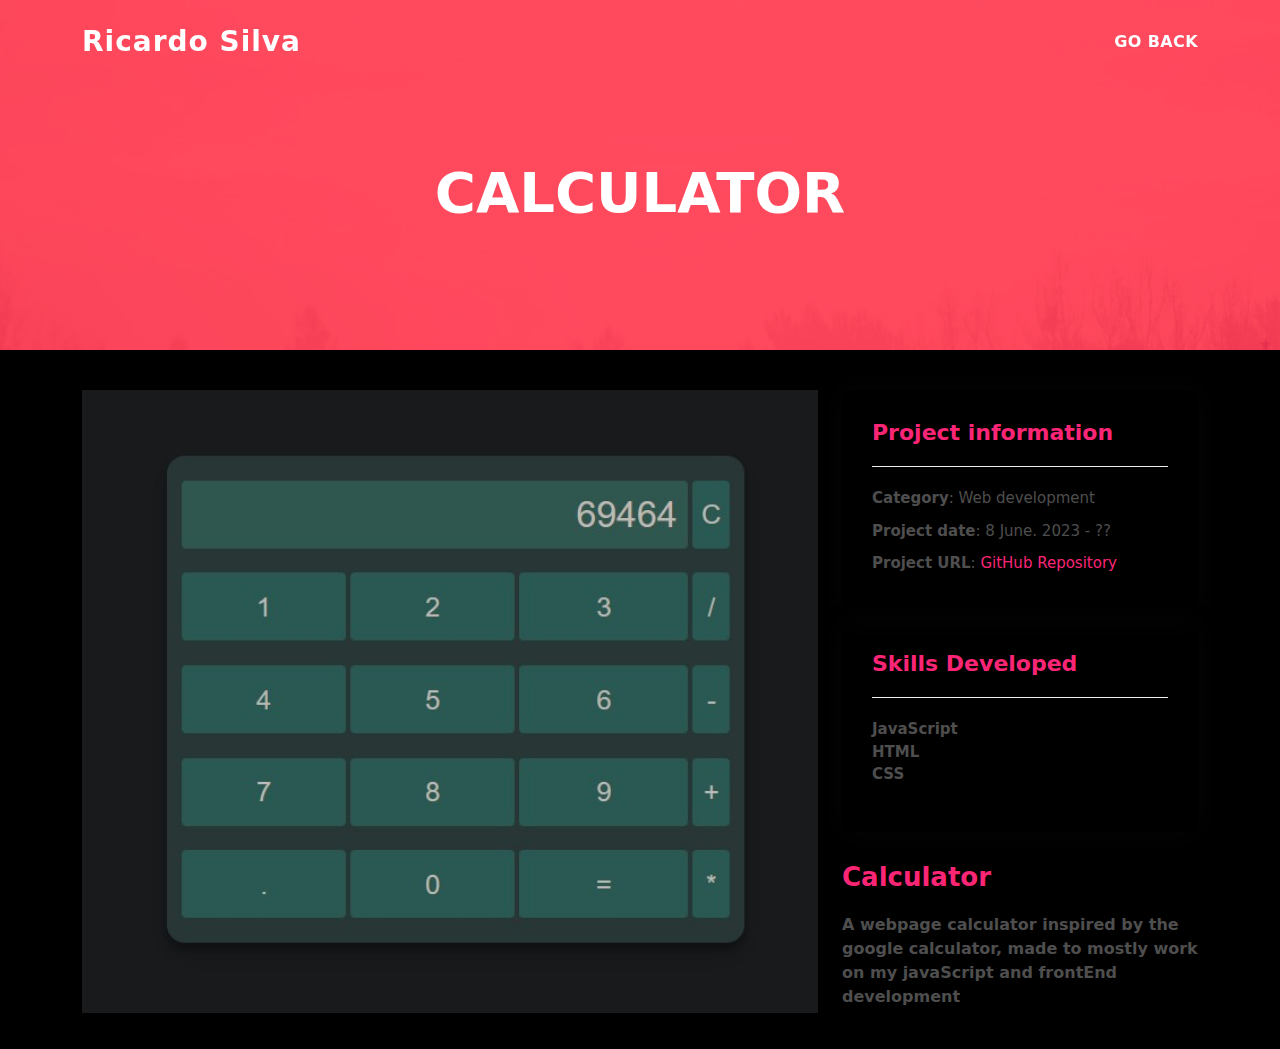
<file: pages/Calculator.html>
<!DOCTYPE html>
<html lang="en">

<head>
  <meta charset="utf-8">
  <meta content="width=device-width, initial-scale=1.0" name="viewport">

  <title>Calculator</title>
  <meta content="" name="description">
  <meta content="" name="keywords">

  <!-- Favicons -->
  <link href="../assets/img/me.png" rel="icon">
  <link href="../assets/img/me.png" rel="apple-touch-icon">

  <!-- Vendor CSS Files -->
  <link href="../assets/vendor/bootstrap/css/bootstrap.min.css" rel="stylesheet">
  <link href="../assets/vendor/bootstrap-icons/bootstrap-icons.css" rel="stylesheet">
  <link href="../assets/vendor/glightbox/css/glightbox.min.css" rel="stylesheet">
  <link href="../assets/vendor/swiper/swiper-bundle.min.css" rel="stylesheet">

  <!-- Template Main CSS File -->
  <link href="../assets/css/style.css" rel="stylesheet">

</head>

<body>

  <!-- ======= Header ======= -->
  <header id="header" class="fixed-top">
    <div class="container d-flex align-items-center justify-content-between">

      <h1 class="logo"><a href="../index.html">Ricardo Silva</a></h1>


      <nav id="navbar" class="navbar">
        <ul>
          <li><a class="nav-link scrollto " href="../index.html">Go back</a></li>         
        </ul>
        <i class="bi bi-list mobile-nav-toggle"></i>
      </nav><!-- .navbar -->

    </div>
  </header><!-- End Header -->

  <div class="hero hero-single route bg-image" style="background-image: url(../assets/img/overlay-bg.jpg)">
    <div class="overlay-mf"></div>
    <div class="hero-content display-table">
      <div class="table-cell">
        <div class="container">
          <h2 class="hero-title mb-4">Calculator</h2>
        </div>
      </div>
    </div>
  </div>

  <main id="main">

    <!-- ======= Portfolio Details Section ======= -->
    <section id="portfolio-details" class="portfolio-details">
      <div class="container">
        <div class="row gy-4">
          <div class="col-lg-8">
            <div class="portfolio-details-slider swiper">
              <div class="swiper-wrapper align-items-center">
                  <img src="../assets/img/CalculatorApp.jpg" alt="">
              </div>
            </div>
          </div>

          <div class="col-lg-4">
            <div class="portfolio-info">
              <h3>Project information</h3>
              <ul>
                <li><strong>Category</strong>: Web development</li>
                <li><strong>Project date</strong>: 8 June. 2023 - ??</li>
                <li><strong>Project URL</strong>: <a href="https://github.com/RicardoSilva0227/Calculator" target=”_blank”>GitHub Repository</a></li>
              </ul>
            </div>

            <div class="portfolio-info">
              <h3>Skills Developed</h3>
              <ul>
                <li><strong>JavaScript</li>
                <li><strong>HTML</li>
                <li><strong>CSS</li>
              </ul>
            </div>
            <div class="portfolio-description">
              <h2>Calculator</h2>
              <p>A webpage calculator inspired by the google calculator, made to mostly work on my javaScript and frontEnd development</p>
            </div>
          </div>

        </div>

      </div>
    </section><!-- End Portfolio Details Section -->

  </main><!-- End #main -->

  <!-- ======= Footer ======= -->
  <!-- <footer>
    <div class="container">
      <div class="row">
        <div class="col-sm-12">
          <div class="copyright-box">
            <p class="copyright">&copy; Copyright <strong>DevFolio</strong>. All Rights Reserved</p>
            <div class="credits"> -->
              <!--
              All the links in the footer should remain intact.
              You can delete the links only if you purchased the pro version.
              Licensing information: https://bootstrapmade.com/license/
              Purchase the pro version with working PHP/AJAX contact form: https://bootstrapmade.com/buy/?theme=DevFolio
            -->
              <!-- Designed by <a href="https://bootstrapmade.com/">BootstrapMade</a>
            </div>
          </div>
        </div>
      </div>
    </div>
  </footer> End  Footer -->

  <div id="preloader"></div>
  <a href="#" class="back-to-top d-flex align-items-center justify-content-center"><i class="bi bi-arrow-up-short"></i></a>

  <!-- Vendor JS Files -->
  <script src="../assets/vendor/purecounter/purecounter_vanilla.js"></script>
  <script src="../assets/vendor/bootstrap/js/bootstrap.bundle.min.js"></script>
  <script src="../assets/vendor/glightbox/js/glightbox.min.js"></script>
  <script src="../assets/vendor/swiper/swiper-bundle.min.js"></script>
  <script src="../assets/vendor/typed.js/typed.min.js"></script>
  <script src="../assets/vendor/php-email-form/validate.js"></script>

  <!-- Template Main JS File -->
  <script src="../assets/js/main.js"></script>

</body>

</html>
</file>
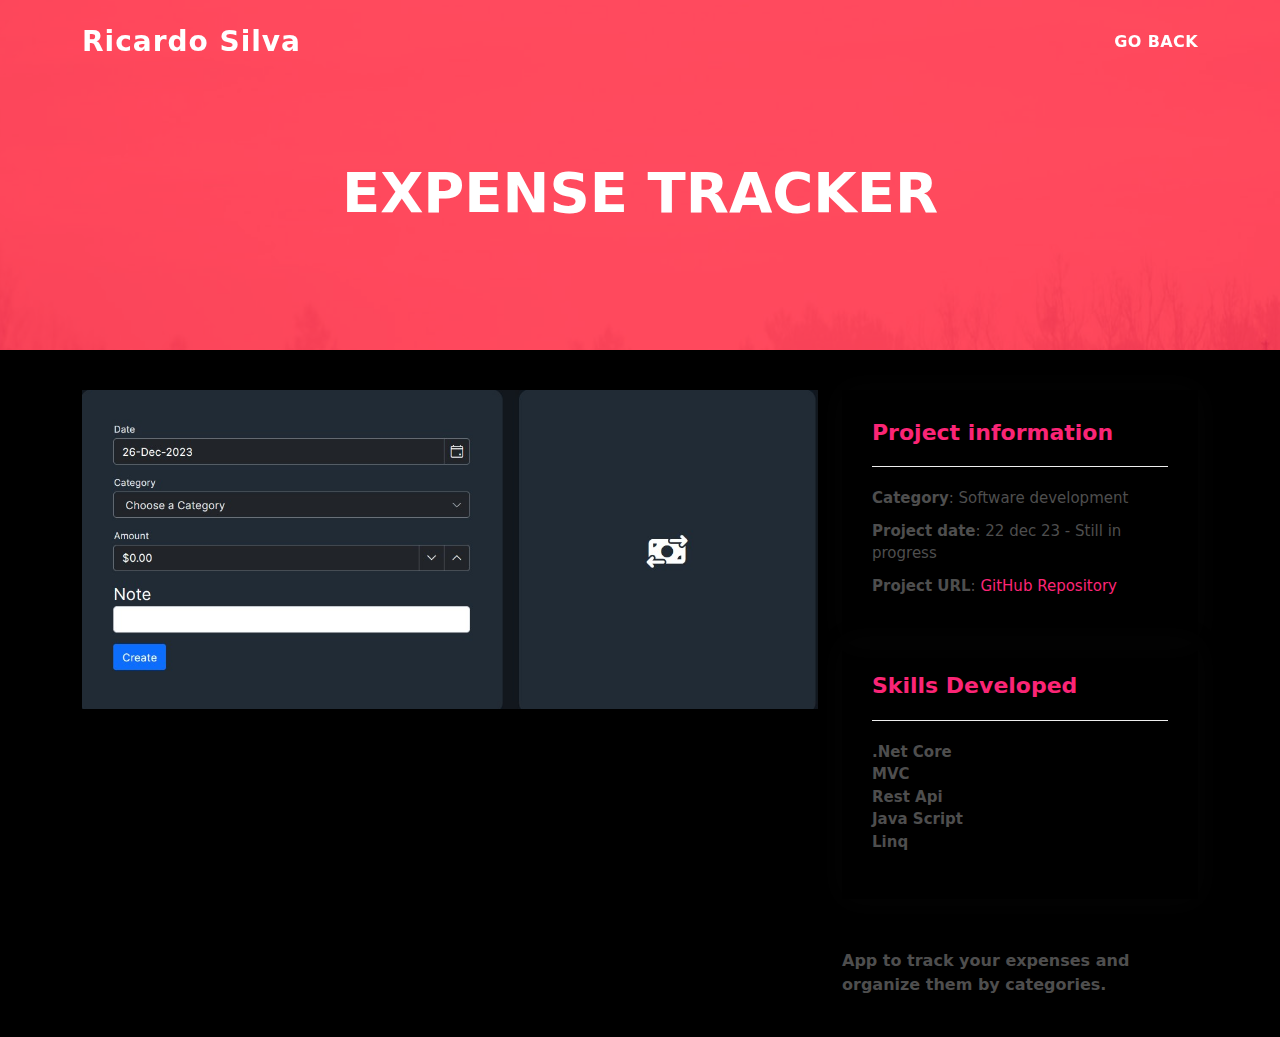
<file: pages/ExpenseTracker.html>
<!DOCTYPE html>
<html lang="en">

<head>
  <meta charset="utf-8">
  <meta content="width=device-width, initial-scale=1.0" name="viewport">

  <title>Expense Tracker</title>
  <meta content="" name="description">
  <meta content="" name="keywords">

  <!-- Favicons -->
  <link href="../assets/img/me.png" rel="icon">
  <link href="../assets/img/me.png" rel="apple-touch-icon">

  <!-- Vendor CSS Files -->
  <link href="../assets/vendor/bootstrap/css/bootstrap.min.css" rel="stylesheet">
  <link href="../assets/vendor/bootstrap-icons/bootstrap-icons.css" rel="stylesheet">
  <link href="../assets/vendor/glightbox/css/glightbox.min.css" rel="stylesheet">
  <link href="../assets/vendor/swiper/swiper-bundle.min.css" rel="stylesheet">

  <!-- Template Main CSS File -->
  <link href="../assets/css/style.css" rel="stylesheet">

</head>

<body>

  <!-- ======= Header ======= -->
  <header id="header" class="fixed-top">
    <div class="container d-flex align-items-center justify-content-between">

      <h1 class="logo"><a href="../index.html">Ricardo Silva</a></h1>


      <nav id="navbar" class="navbar">
        <ul>
          <li><a class="nav-link scrollto " href="../index.html">Go back</a></li>         
        </ul>
        <i class="bi bi-list mobile-nav-toggle"></i>
      </nav><!-- .navbar -->

    </div>
  </header><!-- End Header -->

  <div class="hero hero-single route bg-image" style="background-image: url(../assets/img/overlay-bg.jpg)">
    <div class="overlay-mf"></div>
    <div class="hero-content display-table">
      <div class="table-cell">
        <div class="container">
          <h2 class="hero-title mb-4">Expense Tracker</h2>
        </div>
      </div>
    </div>
  </div>

  <main id="main">

    <!-- ======= Portfolio Details Section ======= -->
    <section id="portfolio-details" class="portfolio-details">
      <div class="container">
        <div class="row gy-4">
          <div class="col-lg-8">
            <div class="portfolio-details-slider swiper">
              <div class="swiper-wrapper align-items-center">
                <!-- <div class="swiper-slide"> -->
                  <img src="../assets/img/expenseTracker.jpg" alt="">
                <!-- </div>-->
              </div>
            </div>
          </div>

          <div class="col-lg-4">
            <div class="portfolio-info">
              <h3>Project information</h3>
              <ul>
                <li><strong>Category</strong>: Software development</li>
                <li><strong>Project date</strong>: 22 dec 23 - Still in progress</li>
                <li><strong>Project URL</strong>: <a href="https://github.com/RicardoSilva0227/ExpenseTracker" target=”_blank”>GitHub Repository</a></li>
              </ul>
            </div>

            <div class="portfolio-info">
              <h3>Skills Developed</h3>
              <ul>
                <li><strong>.Net Core</li>
                <li><strong>MVC</li>
                <li><strong>Rest Api</li>
                <li><strong>Java Script</li>
                <li><strong>Linq</li>
              </ul>
            </div>
            <div class="portfolio-description">
              <h2></h2>
              <p>App to track your expenses and organize them by categories.</p>
            </div>
          </div>

        </div>

      </div>
    </section><!-- End Portfolio Details Section -->

  </main><!-- End #main -->

 
  <div id="preloader"></div>
  <a href="#" class="back-to-top d-flex align-items-center justify-content-center"><i class="bi bi-arrow-up-short"></i></a>

  <!-- Vendor JS Files -->
  <script src="../assets/vendor/purecounter/purecounter_vanilla.js"></script>
  <script src="../assets/vendor/bootstrap/js/bootstrap.bundle.min.js"></script>
  <script src="../assets/vendor/glightbox/js/glightbox.min.js"></script>
  <script src="../assets/vendor/swiper/swiper-bundle.min.js"></script>
  <script src="../assets/vendor/typed.js/typed.min.js"></script>
  <script src="../assets/vendor/php-email-form/validate.js"></script>

  <!-- Template Main JS File -->
  <script src="../assets/js/main.js"></script>

</body>

</html>
</file>
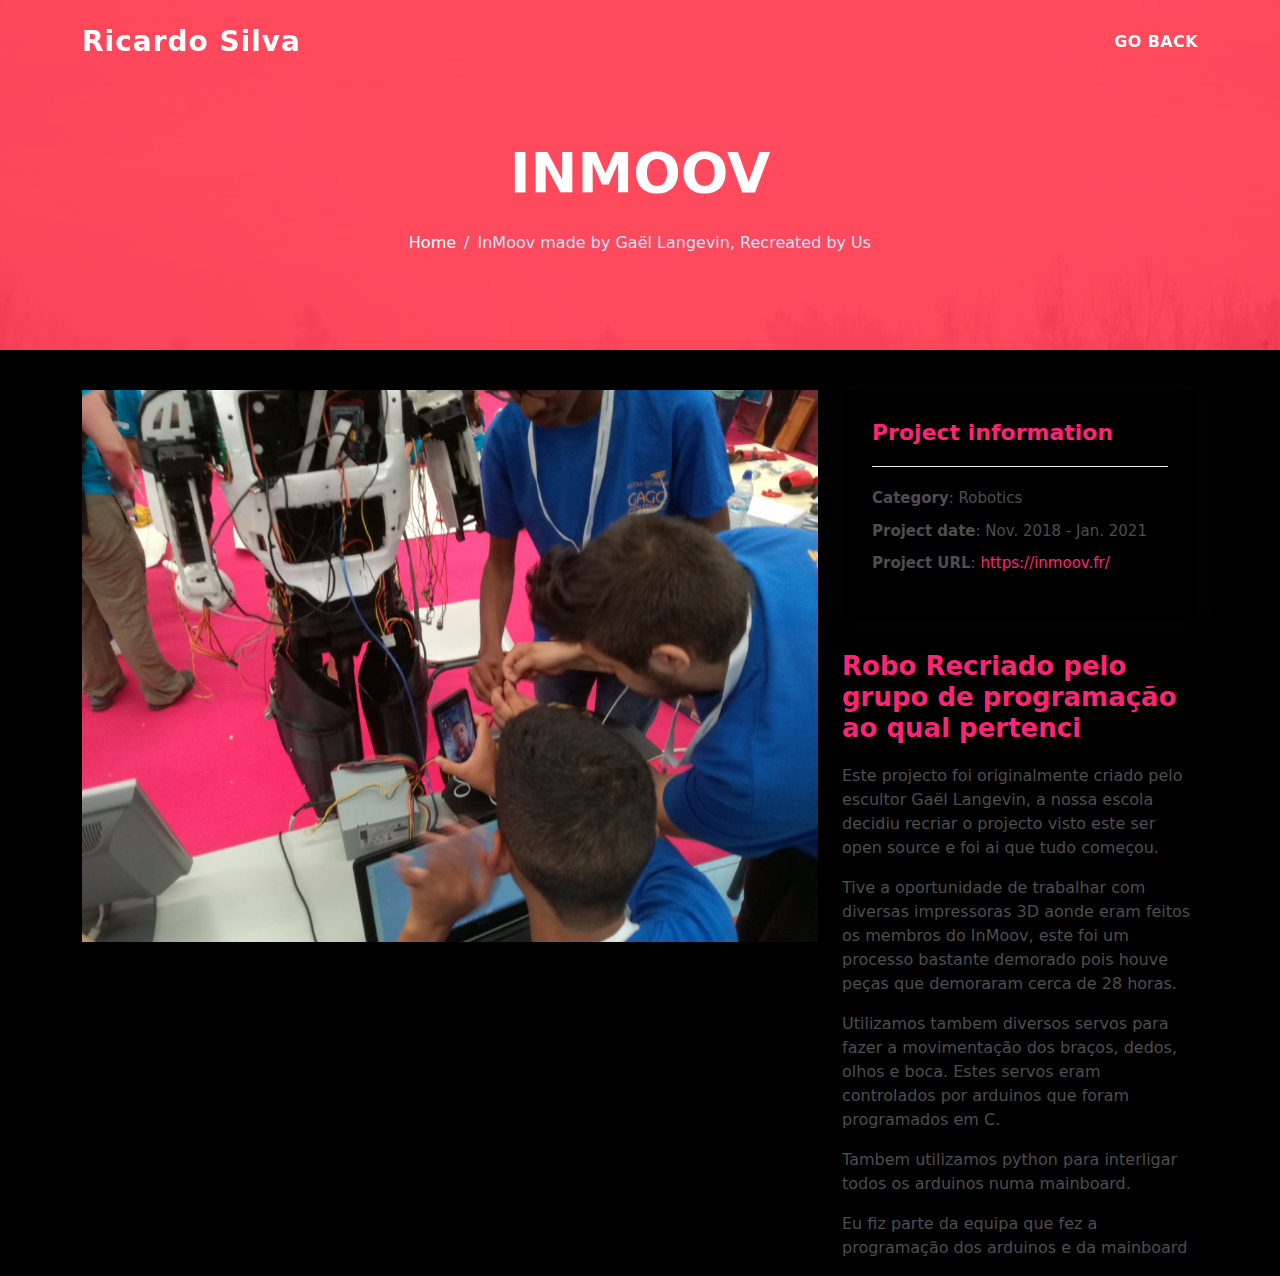
<file: pages/Inmoov.html>
<!DOCTYPE html>
<html lang="en">

<head>
  <meta charset="utf-8">
  <meta content="width=device-width, initial-scale=1.0" name="viewport">

  <title>InMoov Project</title>
  <meta content="" name="description">
  <meta content="" name="keywords">

  <!-- Favicons -->
  <link href="../assets/img/me.png" rel="icon">
  <link href="../assets/img/me.png" rel="apple-touch-icon">

  <!-- Vendor CSS Files -->
  <link href="../assets/vendor/bootstrap/css/bootstrap.min.css" rel="stylesheet">
  <link href="../assets/vendor/bootstrap-icons/bootstrap-icons.css" rel="stylesheet">
  <link href="../assets/vendor/glightbox/css/glightbox.min.css" rel="stylesheet">
  <link href="../assets/vendor/swiper/swiper-bundle.min.css" rel="stylesheet">

  <!-- Template Main CSS File -->
  <link href="../assets/css/style.css" rel="stylesheet">

  <!-- =======================================================
  * Template Name: DevFolio
  * Updated: Mar 10 2023 with Bootstrap v5.2.3
  * Template URL: https://bootstrapmade.com/devfolio-bootstrap-portfolio-html-template/
  * Author: BootstrapMade.com
  * License: https://bootstrapmade.com/license/
  ======================================================== -->
</head>

<body>

  <!-- ======= Header ======= -->
  <header id="header" class="fixed-top">
    <div class="container d-flex align-items-center justify-content-between">

      <h1 class="logo"><a href="../index.html">Ricardo Silva</a></h1>

      <nav id="navbar" class="navbar">
        <ul>
          <li><a class="nav-link scrollto " href="../index.html">Go back</a></li>         
        </ul>
        <i class="bi bi-list mobile-nav-toggle"></i>
      </nav>

    </div>
  </header><!-- End Header -->

  <div class="hero hero-single route bg-image" style="background-image: url(../assets/img/overlay-bg.jpg)">
    <div class="overlay-mf"></div>
    <div class="hero-content display-table">
      <div class="table-cell">
        <div class="container">
          <h2 class="hero-title mb-4">InMoov</h2>
          <ol class="breadcrumb d-flex justify-content-center">
            <li class="breadcrumb-item">
              <a href="#">Home</a>
            </li>
            <li class="breadcrumb-item active">InMoov made by Gaël Langevin, Recreated by Us</li>
          </ol>
        </div>
      </div>
    </div>
  </div>
  <main id="main">
    <!-- ======= Portfolio Details Section ======= -->
    <section id="portfolio-details" class="portfolio-details">
      <div class="container">
        <div class="row gy-4">
          <div class="col-lg-8">
            <div class="portfolio-details-slider swiper">
              <div class="swiper-wrapper align-items-center">
                <div class="swiper-slide">
                  <img src="../assets/img/InmoovEvento.jpg" alt="">
                </div>             
              </div>
              <div class="swiper-pagination"></div>
            </div>
          </div>

          <div class="col-lg-4">
            <div class="portfolio-info">
              <h3>Project information</h3>
              <ul>
                <li><strong>Category</strong>: Robotics</li>
                <li><strong>Project date</strong>: Nov. 2018 - Jan. 2021</li>
                <li><strong>Project URL</strong>: <a href="https://inmoov.fr/" target=”_blank”>https://inmoov.fr/</a></li>
              </ul>
            </div>
            <div class="portfolio-description">
              <h2>Robo Recriado pelo grupo de programação ao qual pertenci</h2>
              <p>Este projecto foi originalmente criado pelo escultor Gaël Langevin, a nossa escola decidiu recriar o projecto visto este ser open source e foi ai que tudo começou. </p>
                <p>Tive a oportunidade de trabalhar com diversas impressoras 3D aonde eram feitos os membros do InMoov, este foi um processo bastante demorado pois houve peças que demoraram cerca de 28 horas.</p>
                <p>Utilizamos tambem diversos servos para fazer a movimentação dos braços, dedos, olhos e boca. Estes servos eram controlados por arduinos que foram programados em C.</p> 
                <p>Tambem utilizamos python para interligar todos os arduinos numa mainboard.</p>
                <p>Eu fiz parte da equipa que fez a programação dos arduinos e da mainboard</p>
              
            </div>
          </div>

        </div>

      </div>
    </section><!-- End Portfolio Details Section -->

  </main><!-- End #main -->

  <!-- ======= Footer ======= -->
  <!-- <footer>
    <div class="container">
      <div class="row">
        <div class="col-sm-12">
          <div class="copyright-box">
            <p class="copyright">&copy; Copyright <strong>DevFolio</strong>. All Rights Reserved</p>
            <div class="credits"> -->
              <!--
              All the links in the footer should remain intact.
              You can delete the links only if you purchased the pro version.
              Licensing information: https://bootstrapmade.com/license/
              Purchase the pro version with working PHP/AJAX contact form: https://bootstrapmade.com/buy/?theme=DevFolio
            -->
              <!-- Designed by <a href="https://bootstrapmade.com/">BootstrapMade</a>
            </div>
          </div>
        </div>
      </div>
    </div>
  </footer> End  Footer -->

  <div id="preloader"></div>
  <a href="#" class="back-to-top d-flex align-items-center justify-content-center"><i class="bi bi-arrow-up-short"></i></a>

  <!-- Vendor JS Files -->
  <script src="../assets/vendor/purecounter/purecounter_vanilla.js"></script>
  <script src="../assets/vendor/bootstrap/js/bootstrap.bundle.min.js"></script>
  <script src="../assets/vendor/glightbox/js/glightbox.min.js"></script>
  <script src="../assets/vendor/swiper/swiper-bundle.min.js"></script>
  <script src="../assets/vendor/typed.js/typed.min.js"></script>
  <script src="../assets/vendor/php-email-form/validate.js"></script>

  <!-- Template Main JS File -->
  <script src="../assets/js/main.js"></script>

</body>

</html>
</file>
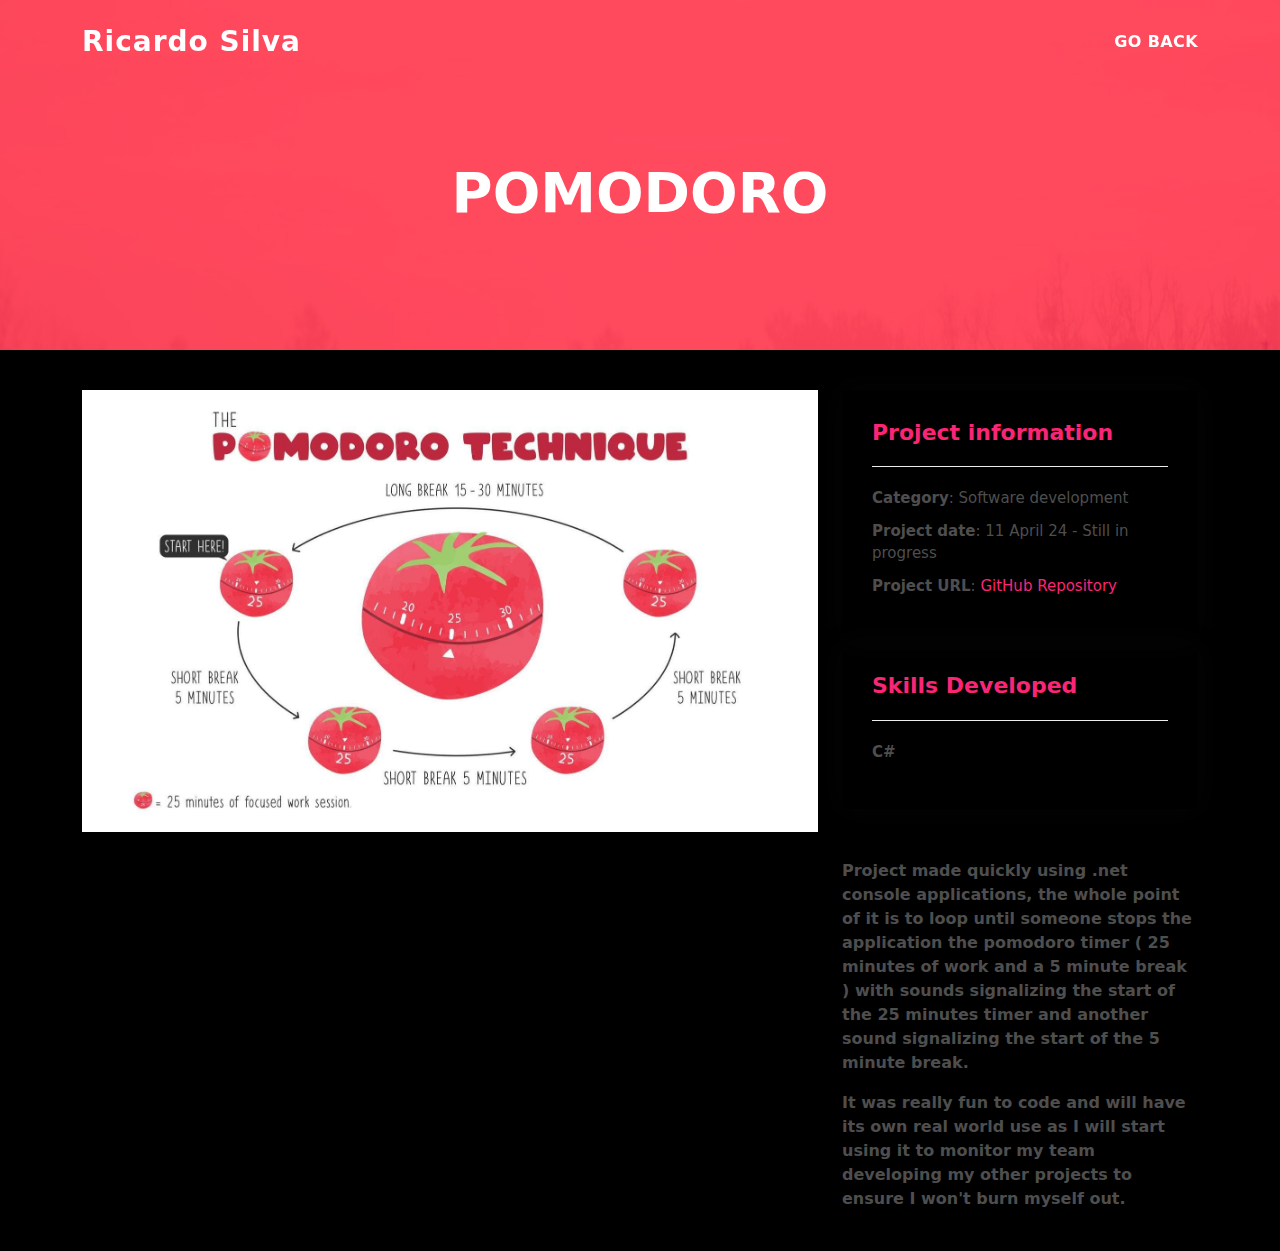
<file: pages/Pomodoro.html>
<!DOCTYPE html>
<html lang="en">

<head>
  <meta charset="utf-8">
  <meta content="width=device-width, initial-scale=1.0" name="viewport">

  <title>Pomodoro</title>
  <meta content="" name="description">
  <meta content="" name="keywords">

  <!-- Favicons -->
  <link href="../assets/img/me.png" rel="icon">
  <link href="../assets/img/me.png" rel="apple-touch-icon">

  <!-- Vendor CSS Files -->
  <link href="../assets/vendor/bootstrap/css/bootstrap.min.css" rel="stylesheet">
  <link href="../assets/vendor/bootstrap-icons/bootstrap-icons.css" rel="stylesheet">
  <link href="../assets/vendor/glightbox/css/glightbox.min.css" rel="stylesheet">
  <link href="../assets/vendor/swiper/swiper-bundle.min.css" rel="stylesheet">

  <!-- Template Main CSS File -->
  <link href="../assets/css/style.css" rel="stylesheet">

</head>

<body>

  <!-- ======= Header ======= -->
  <header id="header" class="fixed-top">
    <div class="container d-flex align-items-center justify-content-between">

      <h1 class="logo"><a href="../index.html">Ricardo Silva</a></h1>


      <nav id="navbar" class="navbar">
        <ul>
          <li><a class="nav-link scrollto " href="../index.html">Go back</a></li>         
        </ul>
        <i class="bi bi-list mobile-nav-toggle"></i>
      </nav><!-- .navbar -->

    </div>
  </header><!-- End Header -->

  <div class="hero hero-single route bg-image" style="background-image: url(../assets/img/overlay-bg.jpg)">
    <div class="overlay-mf"></div>
    <div class="hero-content display-table">
      <div class="table-cell">
        <div class="container">
          <h2 class="hero-title mb-4">Pomodoro</h2>
        </div>
      </div>
    </div>
  </div>

  <main id="main">

    <!-- ======= Portfolio Details Section ======= -->
    <section id="portfolio-details" class="portfolio-details">
      <div class="container">
        <div class="row gy-4">
          <div class="col-lg-8">
            <div class="portfolio-details-slider swiper">
              <div class="swiper-wrapper align-items-center">
                <!-- <div class="swiper-slide"> -->
                  <img src="../assets/img/pomodoro.jpg" alt="">
                <!-- </div>-->
              </div>
            </div>
          </div>

          <div class="col-lg-4">
            <div class="portfolio-info">
              <h3>Project information</h3>
              <ul>
                <li><strong>Category</strong>: Software development</li>
                <li><strong>Project date</strong>: 11 April 24 - Still in progress</li>
                <li><strong>Project URL</strong>: <a href="https://github.com/RicardoSilva0227/Pomodoro" target=”_blank”>GitHub Repository</a></li>
              </ul>
            </div>

            <div class="portfolio-info">
              <h3>Skills Developed</h3>
              <ul>
                <li><strong>C#</li>
              </ul>
            </div>
            <div class="portfolio-description">
              <h2></h2>
              <p>Project made quickly using .net console applications, the whole point of it is to loop until someone stops the application the pomodoro timer 
                  ( 25 minutes of work and a 5 minute break ) with sounds signalizing 
                  the start of the 25 minutes timer and another sound signalizing the start of the 5 minute break.
                </p>
                <p>
                  It was really fun to code and will have its own real world use as I will start using it to monitor my team developing my other projects to ensure I won't burn myself out.
                </p>
            </div>
          </div>

        </div>

      </div>
    </section><!-- End Portfolio Details Section -->

  </main><!-- End #main -->

 
  <div id="preloader"></div>
  <a href="#" class="back-to-top d-flex align-items-center justify-content-center"><i class="bi bi-arrow-up-short"></i></a>

  <!-- Vendor JS Files -->
  <script src="../assets/vendor/purecounter/purecounter_vanilla.js"></script>
  <script src="../assets/vendor/bootstrap/js/bootstrap.bundle.min.js"></script>
  <script src="../assets/vendor/glightbox/js/glightbox.min.js"></script>
  <script src="../assets/vendor/swiper/swiper-bundle.min.js"></script>
  <script src="../assets/vendor/typed.js/typed.min.js"></script>
  <script src="../assets/vendor/php-email-form/validate.js"></script>

  <!-- Template Main JS File -->
  <script src="../assets/js/main.js"></script>

</body>

</html>
</file>
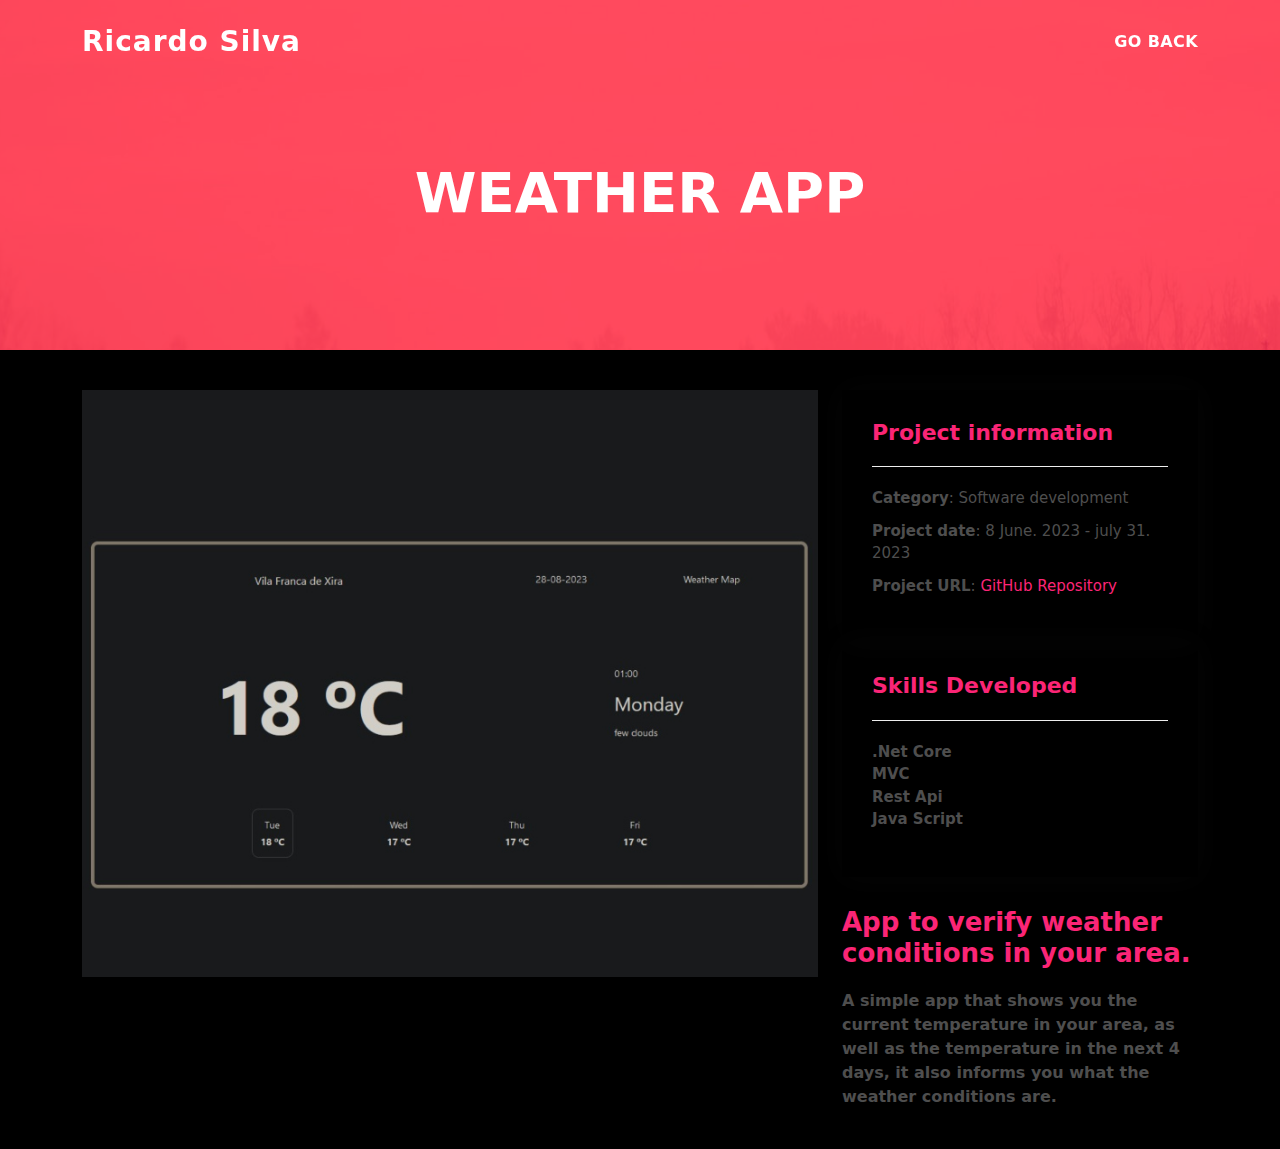
<file: pages/WeatherApp.html>
<!DOCTYPE html>
<html lang="en">

<head>
  <meta charset="utf-8">
  <meta content="width=device-width, initial-scale=1.0" name="viewport">

  <title>WeatherApp</title>
  <meta content="" name="description">
  <meta content="" name="keywords">

  <!-- Favicons -->
  <link href="../assets/img/me.png" rel="icon">
  <link href="../assets/img/me.png" rel="apple-touch-icon">

  <!-- Vendor CSS Files -->
  <link href="../assets/vendor/bootstrap/css/bootstrap.min.css" rel="stylesheet">
  <link href="../assets/vendor/bootstrap-icons/bootstrap-icons.css" rel="stylesheet">
  <link href="../assets/vendor/glightbox/css/glightbox.min.css" rel="stylesheet">
  <link href="../assets/vendor/swiper/swiper-bundle.min.css" rel="stylesheet">

  <!-- Template Main CSS File -->
  <link href="../assets/css/style.css" rel="stylesheet">

</head>

<body>

  <!-- ======= Header ======= -->
  <header id="header" class="fixed-top">
    <div class="container d-flex align-items-center justify-content-between">

      <h1 class="logo"><a href="../index.html">Ricardo Silva</a></h1>


      <nav id="navbar" class="navbar">
        <ul>
          <li><a class="nav-link scrollto " href="../index.html">Go back</a></li>         
        </ul>
        <i class="bi bi-list mobile-nav-toggle"></i>
      </nav><!-- .navbar -->

    </div>
  </header><!-- End Header -->

  <div class="hero hero-single route bg-image" style="background-image: url(../assets/img/overlay-bg.jpg)">
    <div class="overlay-mf"></div>
    <div class="hero-content display-table">
      <div class="table-cell">
        <div class="container">
          <h2 class="hero-title mb-4">Weather App</h2>
        </div>
      </div>
    </div>
  </div>

  <main id="main">

    <!-- ======= Portfolio Details Section ======= -->
    <section id="portfolio-details" class="portfolio-details">
      <div class="container">
        <div class="row gy-4">
          <div class="col-lg-8">
            <div class="portfolio-details-slider swiper">
              <div class="swiper-wrapper align-items-center">
                <!-- <div class="swiper-slide"> -->
                  <img src="../assets/img/WeatherIcon.jpg" alt="">
                <!-- </div>-->
              </div>
            </div>
          </div>

          <div class="col-lg-4">
            <div class="portfolio-info">
              <h3>Project information</h3>
              <ul>
                <li><strong>Category</strong>: Software development</li>
                <li><strong>Project date</strong>: 8 June. 2023 - july 31. 2023</li>
                <li><strong>Project URL</strong>: <a href="https://github.com/RicardoSilva0227/WeatherApp" target=”_blank”>GitHub Repository</a></li>
              </ul>
            </div>

            <div class="portfolio-info">
              <h3>Skills Developed</h3>
              <ul>
                <li><strong>.Net Core</li>
                <li><strong>MVC</li>
                <li><strong>Rest Api</li>
                <li><strong>Java Script</li>
              </ul>
            </div>
            <div class="portfolio-description">
              <h2>App to verify weather conditions in your area.</h2>
              <p>A simple app that shows you the current temperature in your area, as well as the temperature in the next 4 days, it also informs you what the weather conditions are.</p>
            </div>
          </div>

        </div>

      </div>
    </section><!-- End Portfolio Details Section -->

  </main><!-- End #main -->

 
  <div id="preloader"></div>
  <a href="#" class="back-to-top d-flex align-items-center justify-content-center"><i class="bi bi-arrow-up-short"></i></a>

  <!-- Vendor JS Files -->
  <script src="../assets/vendor/purecounter/purecounter_vanilla.js"></script>
  <script src="../assets/vendor/bootstrap/js/bootstrap.bundle.min.js"></script>
  <script src="../assets/vendor/glightbox/js/glightbox.min.js"></script>
  <script src="../assets/vendor/swiper/swiper-bundle.min.js"></script>
  <script src="../assets/vendor/typed.js/typed.min.js"></script>
  <script src="../assets/vendor/php-email-form/validate.js"></script>

  <!-- Template Main JS File -->
  <script src="../assets/js/main.js"></script>

</body>

</html>
</file>
<file: assets/css/style.css>
/**
* Template Name: DevFolio
* Updated: Mar 10 2023 with Bootstrap v5.2.3
* Template URL: https://bootstrapmade.com/devfolio-bootstrap-portfolio-html-template/
* Author: BootstrapMade.com
* License: https://bootstrapmade.com/license/
*/

/*--------------------------------------------------------------
# General
--------------------------------------------------------------*/
body {
  background-color: #000000;
  color: #4e4e4e;
}

h1,
h2,
h3,
h4,
h5,
h6 {
  color: #FB2576;
}


a {
  color: #FB2576;
  text-decoration: none;
  transition: all 0.5s ease-in-out;
}

a:hover {
  color: #ff002b;
  text-decoration: none;
  transition: all 0.5s ease-in-out;
}

.textColorWhite{
color: #fff;
}

.p-r {
  position: relative;
}

.color-a {
  text-decoration: none;
  color: #ff002b;
}

.color-d {
  color: #f5f5f5;
}

.color-text-a {
  text-decoration: none;
  color: #4e4e4e;
}

.box-shadow,
.card-blog,
.work-box,
.service-box,
.paralax-mf {
  box-shadow: 0 13px 8px -10px rgba(0, 0, 0, 0.1);
}

.box-shadow-a,
.button:hover {
  text-decoration: none;
  box-shadow: 0 0 0 4px #cde1f8;
}

.display-5 {
  font-size: 2.5rem;
  font-weight: 300;
  line-height: 1.1;
}

.display-6 {
  font-size: 2rem;
  font-weight: 300;
  line-height: 1.1;
}

.avatar {
  width: 32px;
  height: 32px;
  margin-right: 4px;
  overflow: hidden;
}

.bg-image {
  background-repeat: no-repeat;
  background-attachment: fixed;
  background-size: cover;
  background-position: center center;
}

.lead{
  color: #fff;
}

@media (max-width: 1024px) {
  .bg-image {
    background-attachment: scroll;
  }
}

.overlay-mf {
  background-color: #ff002b;
}

.overlay-mf {
  position: absolute;
  top: 0;
  left: 0px;
  padding: 0;
  height: 100%;
  width: 100%;
  opacity: 0.7;
}

.paralax-mf {
  position: relative;
  padding: 8rem 0;
}

.display-table {
  width: 100%;
  height: 100%;
  display: table;
}

.table-cell {
  display: table-cell;
  vertical-align: middle;
}

/*--/ Sections /--*/
.sect-4 {
  padding: 4rem 0;
}

.sect-pt4 {
  padding-top: 4rem;
}

.sect-mt4 {
  margin-top: 4rem;
}

/*--/ Title s /--*/
.title-s {
  font-weight: 600;
  color: #FB2576;
  font-size: 1.1rem;
}

/*--/ Title A /--*/
.title-box {
  margin-bottom: 4rem;
}

.title-a {
  text-decoration: none;
  font-size: 3rem;
  font-weight: bold;
  text-transform: uppercase;
}

.subtitle-a {
  text-decoration: none;
  color: #4e4e4e;
}

.line-mf {
  width: 40px;
  height: 5px;
  background-color: #ff002b;
  margin: 0 auto;
}

/*--/ Title Left /--*/
.title-box-2 {
  margin-bottom: 3rem;
}

.title-left {
  font-size: 2rem;
  position: relative;
}

.title-left:before {
  content: "";
  position: absolute;
  height: 3px;
  background-color: #ff002b;
  width: 100px;
  bottom: -12px;
}

/*------/ Box /------*/
.box-pl2 {
  padding-left: 2rem;
}

.box-shadow-full {
  padding: 3rem 1.25rem;
  position: relative;
  background-color: #2c2c2c;
  margin-bottom: 3rem;
  z-index: 2;
  box-shadow: 0 1px 1px 0 rgba(0, 0, 0, 0.06), 0 2px 5px 0 rgba(0, 0, 0, 0.2);
}

@media (min-width: 768px) {
  .box-shadow-full {
    padding: 3rem;
  }
}

/*------/ Socials /------*/
.socials {
  padding: 1.5rem 0;
}

.socials ul li {
  display: inline-block;
}

.socials .ico-circle {
  height: 40px;
  width: 40px;
  font-size: 1.2rem;
  border-radius: 50%;
  line-height: 1.6;
  margin: 0 15px 0 0;
  box-shadow: 0 0 0 3px #ff002b;
  transition: all 500ms ease;
}

.socials .ico-circle .ico-circle-skills:hover {
  background-color: #ff002b;
  color: #fff;
  box-shadow: 0 0 0 3px #cde1f8;
  transition: all 500ms ease;
}


/*------/ Ul resect /------*/
.ul-resect,
.widget-tags ul,
.widget-sidebar .list-sidebar,
.box-comments .list-comments,
.blog-wrapper .post-meta ul,
.list-ico,
.socials ul {
  list-style: none;
  padding-left: 0;
  margin-bottom: 0;
}

.list-ico {
  line-height: 2;
}

.list-ico span {
  color: #ff002b;
  margin-right: 10px;
}

/*------/ Ico Circle /------*/
.ico-circle {
  height: 60px;
  width: 60px;
  font-size: 2rem;
  border-radius: 50%;
  line-height: 1.55;
  margin: 0 auto;
  text-align: center;
  box-shadow: 0 0 0 10px #ff002b;
  display: block;
}

.ico-circle-skills {
  height: 50px;
  width: 50px;
  font-size: 2rem;
  border-radius: 25%;
  line-height: 1.55;
  margin: 0 auto;
  text-align: center;
  box-shadow: 0 0 0 10px #ff002b;
  display: block;
}
/*------/ Owl Carousel /------*/
.owl-theme .owl-dots {
  text-align: center;
  margin-top: 18px;
}

.owl-theme .owl-dots .owl-dot {
  display: inline-block;
}

.owl-theme .owl-dots .owl-dot span {
  width: 18px;
  height: 7px;
  margin: 5px 5px;
  background: #cde1f8;
  border: 0px solid #cde1f8;
  display: block;
  transition: all 0.6s ease-in-out;
  cursor: pointer;
}

.owl-theme .owl-dots .owl-dot:hover span {
  background-color: #cde1f8;
}

.owl-theme .owl-dots .owl-dot.active span {
  background-color: #1B1B1B;
  width: 25px;
}

/*--/ Scrolltop s /--*/
.scrolltop-mf {
  position: relative;
  display: none;
}

.scrolltop-mf span {
  z-index: 999;
  position: fixed;
  width: 42px;
  height: 42px;
  background-color: #ff002b;
  opacity: 0.7;
  font-size: 1.6rem;
  line-height: 1.5;
  text-align: center;
  color: #fff;
  top: auto;
  left: auto;
  right: 30px;
  bottom: 50px;
  cursor: pointer;
  border-radius: 50%;
}

/*--------------------------------------------------------------
# Back to top button
--------------------------------------------------------------*/
.back-to-top {
  position: fixed;
  visibility: hidden;
  opacity: 0;
  right: 15px;
  bottom: 15px;
  z-index: 996;
  background: #ff002b;
  width: 40px;
  height: 40px;
  border-radius: 50px;
  transition: all 0.4s;
}

.back-to-top i {
  font-size: 28px;
  color: #fff;
  line-height: 0;
}

.back-to-top:hover {
  background: #298eff;
  color: #fff;
}

.back-to-top.active {
  visibility: visible;
  opacity: 1;
}

/*------/ Prelaoder /------*/
#preloader {
  position: fixed;
  top: 0;
  left: 0;
  right: 0;
  bottom: 0;
  z-index: 9999;
  overflow: hidden;
  background: #fff;
}

#preloader:before {
  content: "";
  position: fixed;
  top: calc(50% - 30px);
  left: calc(50% - 30px);
  border: 6px solid #f2f2f2;
  border-top: 6px solid #ff002b;
  border-radius: 50%;
  width: 60px;
  height: 60px;
  animation: animate-preloader 1s linear infinite;
}

@keyframes animate-preloader {
  0% {
    transform: rotate(0deg);
  }

  100% {
    transform: rotate(360deg);
  }
}

/*------/ Button /------*/
.button {
  display: inline-block;
  padding: 0.3rem 0.6rem;
  text-align: center;
  vertical-align: middle;
  -webkit-user-select: none;
  -moz-user-select: none;
  user-select: none;
  font-size: 1rem;
  border-radius: 0.3rem;
  border: 1px solid transparent;
  transition: all 500ms ease;
  cursor: pointer;
}

.button:focus {
  outline: 0;
}

.button:hover {
  background-color: #0062d3;
  color: #fff;
  transition: all 500ms ease;
}

.button-a {
  text-decoration: none;
  background-color: #ff002b;
  color: #fff;
  border-color: #cde1f8;
}

.button-big {
  padding: 0.9rem 2.3rem;
  font-size: 1.2rem;
}

.button-rouded {
  border-radius: 5rem;
}

.btn-lg {
  padding: 0.5rem 1rem;
  font-size: 1.25rem;
  line-height: 1.5;
  border-radius: 0.3rem;
}

/*--------------------------------------------------------------
# Header
--------------------------------------------------------------*/
#header {
  transition: all 0.5s;
  z-index: 997;
  padding: 20px 0;
}

#header .logo {
  font-size: 28px;
  margin: 0;
  padding: 0;
  font-weight: 600;
  letter-spacing: 1px;
}

#header .logo a {
  color: #fff;
}

#header .logo img {
  max-height: 40px;
}

#header.header-scrolled {
  background: rgba(0, 0, 0, 0.9);
  padding: 12px 0;
}

/*--------------------------------------------------------------
# Navigation Menu
--------------------------------------------------------------*/
/**
* Desktop Navigation 
*/
.navbar {
  padding: 0;
}

.navbar ul {
  margin: 0;
  padding: 0;
  display: flex;
  list-style: none;
  align-items: center;
}

.navbar li {
  position: relative;
}

.navbar>ul>li {
  white-space: nowrap;
  padding: 10px 0 10px 30px;
}

.navbar a,
.navbar a:focus {
  display: flex;
  align-items: center;
  justify-content: space-between;
  color: #fff;
  font-size: 16px;
  font-weight: 600;
  padding: 0;
  white-space: nowrap;
  transition: 0.3s;
  letter-spacing: 0.4px;
  position: relative;
  text-transform: uppercase;
}

.navbar a i,
.navbar a:focus i {
  font-size: 12px;
  line-height: 0;
  margin-left: 5px;
}

.navbar>ul>li>a:before {
  content: "";
  position: absolute;
  width: 100%;
  height: 2px;
  bottom: -6px;
  left: 0;
  width: 0;
  background-color: #fff;
  visibility: hidden;
  transition: all 0.3s ease-in-out 0s;
}

.navbar a:hover:before,
.navbar li:hover>a:before,
.navbar .active:before {
  visibility: visible;
  width: 80%;
}

.navbar a:hover,
.navbar .active,
.navbar .active:focus,
.navbar li:hover>a {
  color: #fff;
}

.navbar .dropdown ul {
  display: block;
  position: absolute;
  left: 30px;
  top: calc(100% + 30px);
  margin: 0;
  padding: 10px 0;
  z-index: 99;
  opacity: 0;
  visibility: hidden;
  background: #fff;
  box-shadow: 0px 0px 30px rgba(127, 137, 161, 0.25);
  transition: 0.3s;
}

.navbar .dropdown ul li {
  min-width: 200px;
}

.navbar .dropdown ul a {
  padding: 10px 20px;
  font-size: 14px;
  text-transform: none;
  color: #4e4e4e;
}

.navbar .dropdown ul a i {
  font-size: 12px;
}

.navbar .dropdown ul a:hover,
.navbar .dropdown ul .active:hover,
.navbar .dropdown ul li:hover>a {
  color: #ff002b;
}

.navbar .dropdown:hover>ul {
  opacity: 1;
  top: 100%;
  visibility: visible;
}

.navbar .dropdown .dropdown ul {
  top: 0;
  left: calc(100% - 30px);
  visibility: hidden;
}

.navbar .dropdown .dropdown:hover>ul {
  opacity: 1;
  top: 0;
  left: 100%;
  visibility: visible;
}

@media (max-width: 1366px) {
  .navbar .dropdown .dropdown ul {
    left: -90%;
  }

  .navbar .dropdown .dropdown:hover>ul {
    left: -100%;
  }
}

/**
* Mobile Navigation 
*/
.mobile-nav-toggle {
  color: #fff;
  font-size: 28px;
  cursor: pointer;
  display: none;
  line-height: 0;
  transition: 0.5s;
}

@media (max-width: 991px) {
  .mobile-nav-toggle {
    display: block;
  }

  .navbar ul {
    display: none;
  }
}

.navbar-mobile {
  position: fixed;
  overflow: hidden;
  top: 0;
  right: 0;
  left: 0;
  bottom: 0;
  background: rgba(78, 78, 78, 0.9);
  transition: 0.3s;
  z-index: 999;
}

.navbar-mobile .mobile-nav-toggle {
  position: absolute;
  top: 15px;
  right: 15px;
}

.navbar-mobile ul {
  display: block;
  position: absolute;
  top: 55px;
  right: 15px;
  bottom: 15px;
  left: 15px;
  padding: 10px 0;
  background-color: #fff;
  overflow-y: auto;
  transition: 0.3s;
}

.navbar-mobile>ul>li {
  padding: 0;
}

.navbar-mobile a:hover:before,
.navbar-mobile li:hover>a:before,
.navbar-mobile .active:before {
  visibility: hidden;
}

.navbar-mobile a,
.navbar-mobile a:focus {
  padding: 10px 20px;
  font-size: 15px;
  color: #4e4e4e;
}

.navbar-mobile a:hover,
.navbar-mobile .active,
.navbar-mobile li:hover>a {
  color: #ff002b;
}

.navbar-mobile .getstarted,
.navbar-mobile .getstarted:focus {
  margin: 15px;
}

.navbar-mobile .dropdown ul {
  position: static;
  display: none;
  margin: 10px 20px;
  padding: 10px 0;
  z-index: 99;
  opacity: 1;
  visibility: visible;
  background: #fff;
  box-shadow: 0px 0px 30px rgba(127, 137, 161, 0.25);
}

.navbar-mobile .dropdown ul li {
  min-width: 200px;
}

.navbar-mobile .dropdown ul a {
  padding: 10px 20px;
}

.navbar-mobile .dropdown ul a i {
  font-size: 12px;
}

.navbar-mobile .dropdown ul a:hover,
.navbar-mobile .dropdown ul .active:hover,
.navbar-mobile .dropdown ul li:hover>a {
  color: #ff002b;
}

.navbar-mobile .dropdown>.dropdown-active {
  display: block;
}

/*--------------------------------------------------------------
# Hero Section
--------------------------------------------------------------*/
.hero {
  height: 100vh;
  position: relative;
  color: #fff;
}

.hero .hero-content {
  text-align: center;
  position: absolute;
}

.hero .overlay-itro {
  background-color: rgba(0, 0, 0, 0.6);
  position: absolute;
  top: 0;
  left: 0px;
  padding: 0;
  height: 100%;
  width: 100%;
  opacity: 0.9;
}

.hero .hero-title {
  color: #fff;
  font-weight: 600;
  font-size: 3rem;
}

@media (min-width: 768px) {
  .hero .hero-title {
    font-size: 4.5rem;
  }
}

.hero .hero-subtitle {
  font-size: 1.5rem;
  font-weight: 600;
}

@media (min-width: 768px) {
  .hero .hero-subtitle {
    font-size: 2.5rem;
  }
}

.hero .text-slider-items {
  display: none;
}

.hero-single {
  height: 350px;
}

.hero-single .hero-content {
  margin-top: 30px;
}

.hero-single .hero-title {
  text-transform: uppercase;
  font-size: 3rem;
}

@media (min-width: 768px) {
  .hero-single .hero-title {
    font-size: 3.5rem;
  }
}

.hero-single .breadcrumb {
  background-color: transparent;
  color: #ff002b;
}

.hero-single .breadcrumb .breadcrumb-item:before {
  color: #cde1f8;
}

.hero-single .breadcrumb .breadcrumb-item.active {
  color: #cde1f8;
}

.hero-single .breadcrumb a {
  color: #fff;
}

/*--------------------------------------------------------------
# About
--------------------------------------------------------------*/
.about-mf .box-shadow-full {
  padding-top: 4rem;
  padding-bottom: 4rem;
}

.about-mf .about-img {
  margin-bottom: 2rem;
}

.about-mf .about-img img {
  margin-left: 10px;
}

@media (min-width: 767px) {
  .about-mf .box-pl2 {
    margin-top: 3rem;
    padding-left: 0rem;
  }
}

.skill-mf span {
  color: #4e4e4e;
}

.skill-mf .progress {
  background-color: #cde1f8;
  margin: 0.5rem 0 1.2rem 0;
  border-radius: 0;
  height: 0.7rem;
}

.skill-mf .progress .progress-bar {
  height: 0.7rem;
  background-color: #ff0037;
}

/*--------------------------------------------------------------
# Services
--------------------------------------------------------------*/
.service-box {
  background-color: #fff;
  padding: 2.5rem 1.3rem;
  border-radius: 1rem;
  margin-bottom: 3rem;
  text-align: center;
}

.service-box:hover .ico-circle  {
  transition: all 500ms ease;
  color: #fff;
  background-color: #ff002b;
  box-shadow: 0 0 0 10px #cde1f8;
}

.service-box .service-ico {
  margin-bottom: 1rem;
  color: #FB2576;
}

.service-box .ico-circle {
  transition: all 500ms ease;
  display: inline-flex;
  align-items: center;
  justify-content: center;
}

.service-box .ico-circle i {
  line-height: 0;
  font-size: 40px;
}

.service-box .s-title {
  font-size: 1.4rem;
  text-transform: uppercase;
  text-align: center;
  padding: 0.4rem 0;
}

.service-box .s-description {
  color: #4e4e4e;
}

/*--------------------------------------------------------------
# Counter
--------------------------------------------------------------*/
.counter-box {
  color: #fff;
  text-align: center;
}

@media (min-width: 577px) {
  .counter-box {
    margin-bottom: 1.8rem;
  }
}

.counter-ico {
  margin-bottom: 1rem;
}

.counter-ico .ico-circle {
  height: 60px;
  width: 60px;
  line-height: 1.5;
  box-shadow: 0 0 0 10px #cde1f8;
}

.counter-num .counter {
  font-size: 2rem;
  margin-bottom: 0;
}

/*--------------------------------------------------------------
# Portfolio
--------------------------------------------------------------*/
.work-box {
  margin-bottom: 3rem;
  -webkit-backface-visibility: hidden;
  backface-visibility: hidden;
  background-color: #fff;
}

.work-box:hover img {
  transform: scale(1.3);
}

.work-img {
  display: block;
  overflow: hidden;
}

.work-img img {
  transition: all 1s;
}

.work-content {
  padding: 2rem 3% 1rem 4%;
}

.work-content .w-more {
  color: #4e4e4e;
  font-size: 0.8rem;
}

.work-content .w-more .w-ctegory {
  color: #ff002b;
}

.work-content .w-like {
  font-size: 2.5rem;
  color: #ff002b;
  float: right;
}

.work-content .w-like a {
  color: #ff002b;
}

.work-content .w-like .num-like {
  font-size: 0.7rem;
}

.w-title {
  font-size: 1.2rem;
}

/*--------------------------------------------------------------
# Portfolio Details
--------------------------------------------------------------*/
.portfolio-details {
  padding-top: 40px;
}

.portfolio-details .portfolio-details-slider img {
  width: 100%;
}

.portfolio-details .portfolio-details-slider .swiper-pagination {
  margin-top: 20px;
  position: relative;
}

.portfolio-details .portfolio-details-slider .swiper-pagination .swiper-pagination-bullet {
  width: 12px;
  height: 12px;
  background-color: #fff;
  opacity: 1;
  border: 1px solid #ff002b;
}

.portfolio-details .portfolio-details-slider .swiper-pagination .swiper-pagination-bullet-active {
  background-color: #ff002b;
}

.portfolio-details .portfolio-info {
  padding: 30px;
  box-shadow: 0px 0 30px rgba(78, 78, 78, 0.08);
}

.portfolio-details .portfolio-info h3 {
  font-size: 22px;
  font-weight: 700;
  margin-bottom: 20px;
  padding-bottom: 20px;
  border-bottom: 1px solid #eee;
}

.portfolio-details .portfolio-info ul {
  list-style: none;
  padding: 0;
  font-size: 15px;
}

.portfolio-details .portfolio-info ul li+li {
  margin-top: 10px;
}

.portfolio-details .portfolio-description {
  padding-top: 30px;
}

.portfolio-details .portfolio-description h2 {
  font-size: 26px;
  font-weight: 700;
  margin-bottom: 20px;
}

.portfolio-details .portfolio-description p {
  padding: 0;
}

/*--------------------------------------------------------------
# Contact
--------------------------------------------------------------*/
.footer-paralax {
  padding: 4rem 0 0 0;
}

.contact-mf {
  margin-top: 4rem;
}

@media (min-width: 767px) {
  .contact-mf .box-pl2 {
    margin-top: 3rem;
    padding-left: 0rem;
  }
}

.php-email-form .error-message {
  display: none;
  color: #fff;
  background: #ed3c0d;
  text-align: center;
  padding: 15px;
  font-weight: 600;
}

.php-email-form .sent-message {
  display: none;
  color: #fff;
  background: #18d26e;
  text-align: center;
  padding: 15px;
  font-weight: 600;
}

.php-email-form .loading {
  display: none;
  background: #fff;
  text-align: center;
  padding: 15px;
}

.php-email-form .loading:before {
  content: "";
  display: inline-block;
  border-radius: 50%;
  width: 24px;
  height: 24px;
  margin: 0 10px -6px 0;
  border: 3px solid #18d26e;
  border-top-color: #eee;
  animation: animate-loading 1s linear infinite;
}

.php-email-form input,
.php-email-form textarea {
  border-radius: 0;
  box-shadow: none;
  font-size: 14px;
}

.php-email-form input:focus,
.php-email-form textarea:focus {
  border-color: #ff002b;
}

.php-email-form input {
  padding: 10px 15px;
}

.php-email-form textarea {
  padding: 12px 15px;
  margin-bottom: 0;
}

.php-email-form button[type=submit] {
  background: #ff002b;
  border: 0;
  padding: 10px 24px;
  color: #fff;
  transition: 0.4s;
}

.php-email-form button[type=submit]:hover {
  background: #3393ff;
}

@keyframes animate-loading {
  0% {
    transform: rotate(0deg);
  }

  100% {
    transform: rotate(360deg);
  }
}

/*--------------------------------------------------------------
# Blog
--------------------------------------------------------------*/
@media (min-width: 767px) {
  .card-blog {
    margin-bottom: 3rem;
  }
}

.card-blog .card-body {
  position: relative;
}

.card-blog .card-category-box {
  position: absolute;
  text-align: center;
  top: -16px;
  left: 15px;
  right: 15px;
  line-height: 25px;
  overflow: hidden;
}

.card-blog .card-category {
  display: inline-block;
  color: #fff;
  padding: 0 15px 5px;
  overflow: hidden;
  background-color: #ff002b;
  border-radius: 4px;
}

.card-blog .card-category .category {
  color: #fff;
  display: inline-block;
  text-transform: uppercase;
  font-size: 0.7rem;
  letter-spacing: 0.1px;
  margin-bottom: 0;
}

.card-blog .card-title {
  font-size: 1.3rem;
  margin-top: 0.6rem;
}

.card-blog .card-description {
  color: #4e4e4e;
}

.card-blog .post-author {
  display: inline-block;
}

.card-blog .post-date {
  color: #4e4e4e;
  display: inline-block;
  float: right;
}

/*--------------------------------------------------------------
# Blog Single
--------------------------------------------------------------*/
.post-box,
.form-comments,
.box-comments,
.widget-sidebar {
  padding: 2rem;
  background-color: #fff;
  margin-bottom: 3rem;
}

@media (min-width: 768px) {

  .post-box,
  .form-comments,
  .box-comments,
  .widget-sidebar {
    padding: 3rem;
  }
}

.blog-wrapper .article-title {
  font-size: 1.5rem;
}

@media (min-width: 768px) {
  .blog-wrapper .article-title {
    font-size: 1.9rem;
  }
}

.blog-wrapper .post-meta {
  margin: 1rem 0;
}

.blog-wrapper .post-meta ul {
  border-left: 4px solid #ff002b;
  margin-top: 1rem;
}

.blog-wrapper .post-meta ul li {
  display: inline-block;
  margin-left: 15px;
}

.blog-wrapper .post-meta ul a {
  color: #ff002b;
}

.blog-wrapper .post-meta ul span {
  color: #FB2576;
}

.blog-wrapper .blockquote {
  border-left: 4px solid #ff002b;
  padding: 18px;
  font-style: italic;
}

/*------/ Comments /------*/
.box-comments .list-comments li {
  padding-bottom: 40px;
}

.box-comments .list-comments .comment-avatar {
  display: table-cell;
  vertical-align: top;
}

.box-comments .list-comments .comment-avatar img {
  width: 80px;
  height: 80px;
}

.box-comments .list-comments .comment-author {
  font-size: 1.3rem;
}

@media (min-width: 768px) {
  .box-comments .list-comments .comment-author {
    font-size: 1.5rem;
  }
}

.box-comments .list-comments .comment-details {
  display: table-cell;
  vertical-align: top;
  padding-left: 25px;
}

.box-comments .list-comments a {
  color: #ff002b;
}

.box-comments .list-comments span {
  color: #FB2576;
  font-style: italic;
}

.box-comments .comment-children {
  margin-left: 40px;
}

/*------/ Sidebar /------*/
.widget-sidebar .sidebar-title {
  font-size: 1.6rem;
  font-weight: 600;
  border-left: 5px solid #ff002b;
  padding-left: 15px;
  text-transform: uppercase;
  margin-bottom: 1.5rem;
}

.widget-sidebar .list-sidebar li {
  position: relative;
  padding: 6px 0 6px 24px;
}

.widget-sidebar .list-sidebar li:before {
  position: absolute;
  content: "";
  width: 10px;
  height: 1px;
  left: 0;
  background-color: #ff002b;
  top: 20px;
}

.sidebar-search input {
  background-color: #fff;
  border-radius: 0;
  transition: all 0.5s ease-in-out;
}

.sidebar-search .btn-search {
  background-color: #ff002b;
  border-color: #ff002b;
  border-radius: 0;
  padding-left: 20px;
  padding-right: 20px;
}

.widget-tags ul li {
  display: inline-block;
  background-color: #ff002b;
  padding: 0.2rem 0.6rem;
  margin-bottom: 0.5rem;
  border-radius: 15px;
}

.widget-tags ul li a {
  color: #fff;
}

/*--------------------------------------------------------------
# Footer
--------------------------------------------------------------*/
footer {
  text-align: center;
  color: #fff;
  padding: 25px 0;
  background: #0062d3;
}

footer .copyright {
  margin-bottom: 0.3rem;
}

footer .credits {
  margin-bottom: 0;
}

footer .credits a {
  color: #fff;
}
</file>
